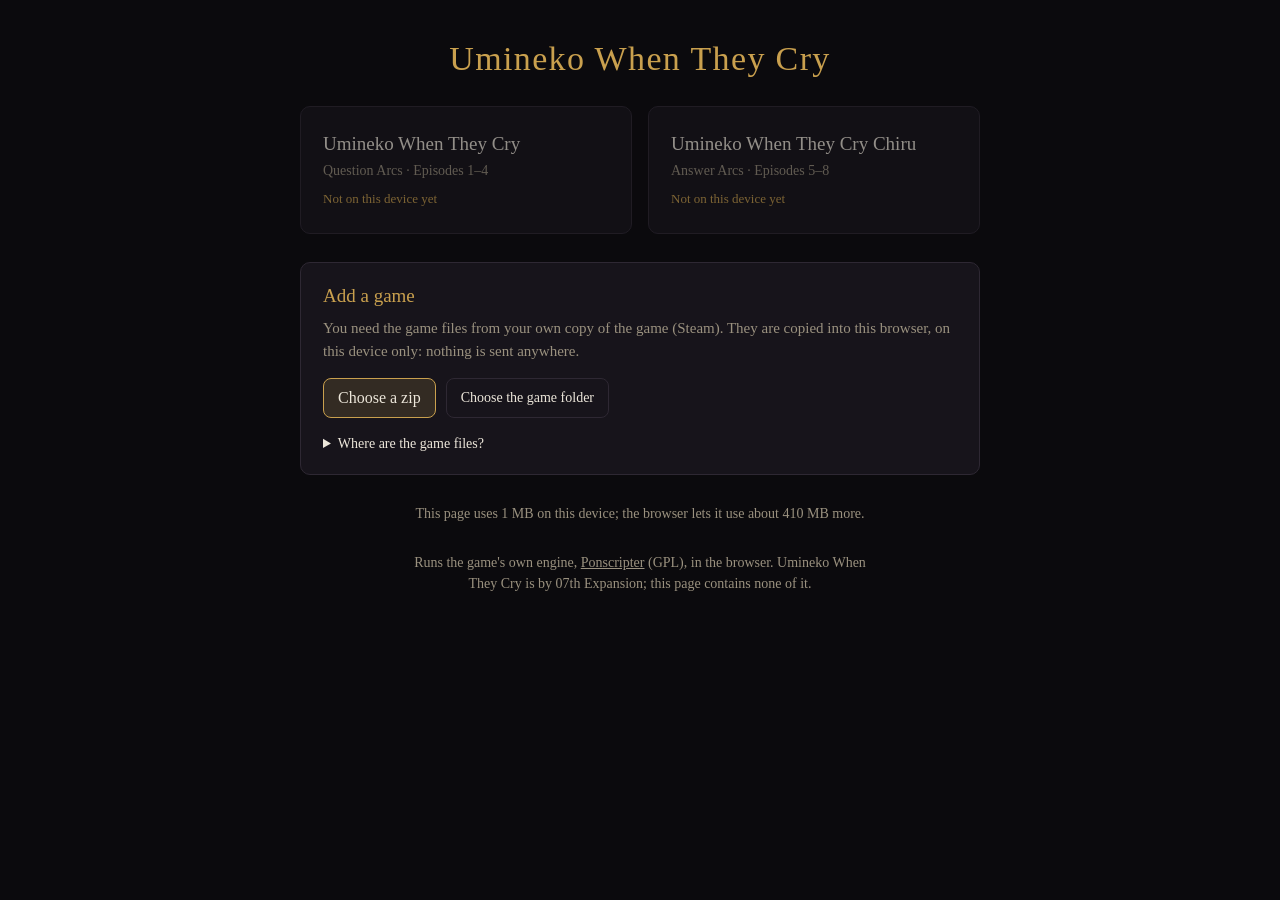
<file: index.html>
<!doctype html>
<html lang="en">
<head>
<meta charset="utf-8">
<meta name="viewport" content="width=device-width, initial-scale=1, viewport-fit=cover">
<meta name="theme-color" content="#0b0a0d">
<meta name="apple-mobile-web-app-capable" content="yes">
<meta name="mobile-web-app-capable" content="yes">
<meta name="apple-mobile-web-app-status-bar-style" content="black-translucent">
<meta name="apple-mobile-web-app-title" content="Umineko">
<link rel="manifest" href="app.webmanifest">
<link rel="icon" href="icon.png">
<link rel="apple-touch-icon" href="icon.png">
<title>Umineko</title>
<link rel="stylesheet" href="style.css">
<link rel="stylesheet" href="library.css">
</head>
<body>
<main class="launcher library">
  <h1>Umineko When They Cry</h1>

  <p class="warning" id="unsupported" hidden>This browser cannot keep a game on the device. Use a recent Safari, Chrome, Edge or Firefox.</p>
  <p class="warning" id="ios-install" hidden>On iPhone and iPad, first add this page to the Home Screen: tap <strong>Share</strong>, then <strong>Add to Home Screen</strong>. Then open Umineko from the Home Screen and import the game there. A game imported in Safari stays in Safari, and Safari deletes it after a few weeks without a visit.</p>

  <div class="games" id="games"></div>

  <section class="panel" id="import">
    <h2>Add a game</h2>
    <p>You need the game files from your own copy of the game (Steam). They are copied into this browser, on this device only: nothing is sent anywhere.</p>
    <div class="actions">
      <label class="button primary">Choose a zip<input type="file" id="pick-zip" accept=".zip,application/zip"></label>
      <label class="button" id="folder-button">Choose the game folder<input type="file" id="pick-folder" webkitdirectory multiple></label>
    </div>
    <div id="progress" hidden>
      <p id="progress-stage"></p>
      <progress id="progress-bar" max="1" value="0"></progress>
      <p id="progress-detail"></p>
    </div>
    <p class="result" id="import-result" hidden></p>
    <details>
      <summary>Where are the game files?</summary>
      <ol>
        <li>In Steam, right-click the game, then <strong>Manage</strong> → <strong>Browse local files</strong>. The folder that opens is the game folder (it holds <code>arc.nsa</code> and <code>0.utf</code>).</li>
        <li id="help-folder">On a computer: <strong>Choose the game folder</strong> above and pick that folder.</li>
        <li>For a phone or tablet, make a zip of that folder on the computer: right-click it, then <strong>Compress</strong> (Mac) or <strong>Send to</strong> → <strong>Compressed (zipped) folder</strong> (Windows). Put the zip on iCloud Drive or Google Drive, or send it to the phone with AirDrop, then <strong>Choose a zip</strong> above.</li>
        <li>Once the game is imported, the zip can be deleted to get the room back.</li>
      </ol>
      <p>The Question Arcs need about 2.7 GB free, the Answer Arcs about 4 GB, plus room for the zip while importing.</p>
    </details>
  </section>

  <p class="note" id="storage"></p>
  <p class="note">Runs the game's own engine, <a href="source/README.txt">Ponscripter</a> (GPL), in the browser. Umineko When They Cry is by 07th Expansion; this page contains none of it.</p>
</main>
<script src="store.js"></script>
<script src="library.js"></script>
</body>
</html>
</file>
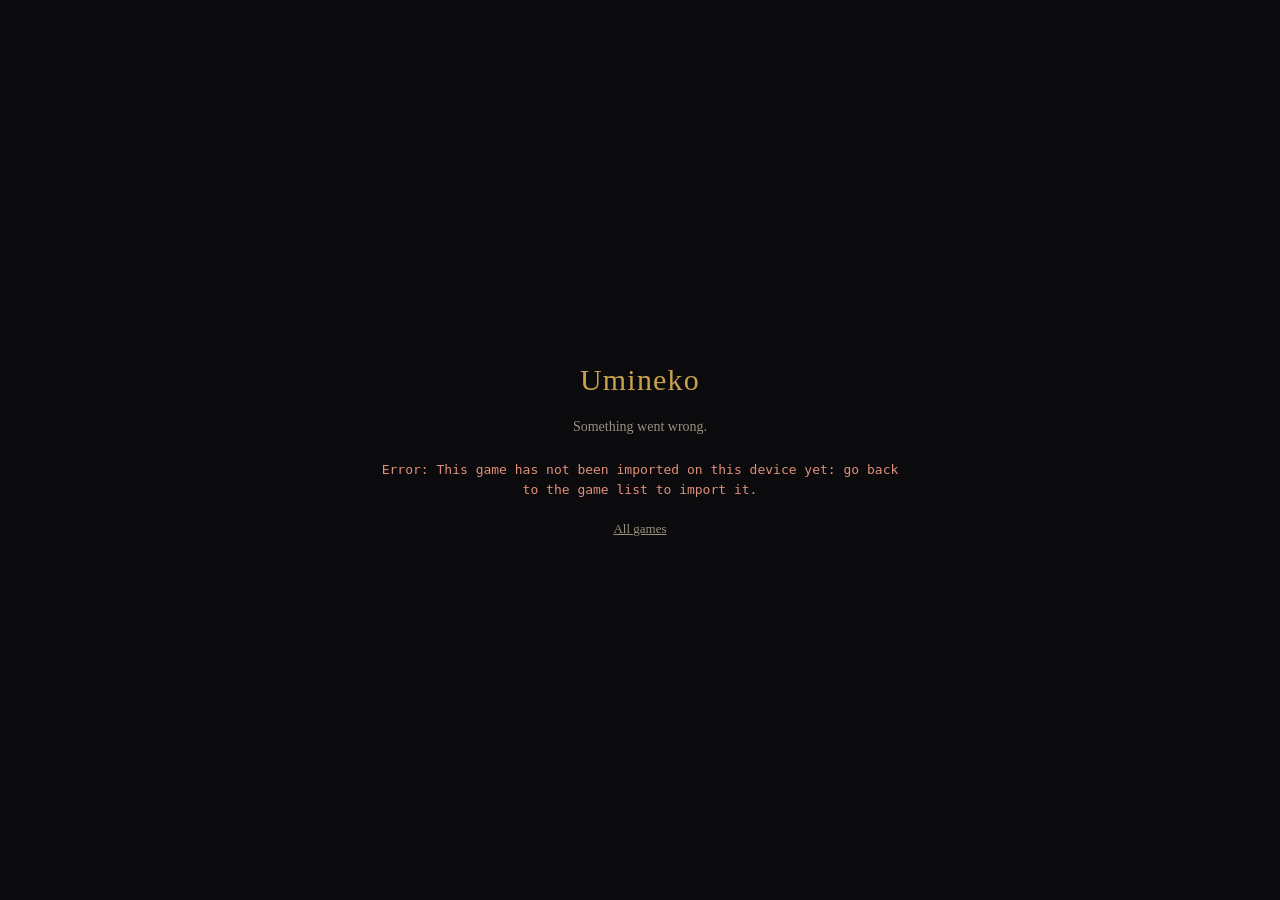
<file: play.html>
<!doctype html>
<html lang="en">
<head>
<meta charset="utf-8">
<meta name="viewport" content="width=device-width, initial-scale=1, maximum-scale=1, user-scalable=no, viewport-fit=cover">
<meta name="theme-color" content="#0b0a0d">
<meta name="apple-mobile-web-app-capable" content="yes">
<meta name="mobile-web-app-capable" content="yes">
<meta name="apple-mobile-web-app-status-bar-style" content="black-translucent">
<link rel="manifest" href="app.webmanifest">
<link rel="icon" href="data:image/svg+xml,%3Csvg xmlns='http://www.w3.org/2000/svg' viewBox='0 0 32 32'%3E%3Crect width='32' height='32' rx='6' fill='%230b0a0d'/%3E%3Cpath d='M16 6c3 4 7 5 9 9-3 0-5 1-6 3 2 1 3 3 3 6-3-1-5-3-6-6-1 3-3 5-6 6 0-3 1-5 3-6-1-2-3-3-6-3 2-4 6-5 9-9z' fill='%23c9a04e'/%3E%3C/svg%3E">
<title>Umineko</title>
<link rel="stylesheet" href="style.css">
</head>
<body class="player">
<div id="stage">
  <div id="frame">
    <canvas id="canvas" tabindex="0"></canvas>
    <div id="touch" hidden></div>
    <video id="video" playsinline hidden></video>
    <div id="video-hint" hidden>Tap beside the picture for sound</div>
    <div id="save-warning" hidden>Save not kept yet — don’t close the app</div>
    <div id="busy" hidden>Loading…</div>
  </div>
  <div id="reader" lang="en"><div id="reader-page"></div><div id="reader-buttons"></div></div>
  <div id="controls" hidden>
    <button type="button" data-action="menu">Menu</button>
    <button type="button" data-action="log">Log</button>
    <button type="button" data-action="auto">Auto</button>
    <button type="button" data-action="skip">Skip</button>
    <button type="button" data-action="turn">Turn</button>
  </div>
</div>
<div id="quit" hidden>
  <div class="quit-box" role="alertdialog" aria-labelledby="quit-title">
    <p id="quit-title">Quit the game?</p>
    <p class="quit-note">What you read since your last save will be lost.</p>
    <div class="quit-buttons">
      <button type="button" id="quit-no">Keep reading</button>
      <button type="button" id="quit-yes">Quit</button>
    </div>
  </div>
</div>
<div id="boot">
  <h1 id="boot-title">Umineko</h1>
  <p id="boot-status">Loading…</p>
  <button type="button" id="start" disabled>Start</button>
  <p id="turn-hint">The picture is turned: turn your phone to read. The Turn button puts it back.</p>
  <pre id="boot-error" hidden></pre>
  <a href="./">All games</a>
</div>
<script src="engine/ponscr.js"></script>
<script src="store.js"></script>
<script src="source.js"></script>
<script src="shell.js"></script>
</body>
</html>
</file>
<file: style.css>
:root {
  --bg: #0b0a0d;
  --panel: #17141b;
  --line: #2e2833;
  --text: #ece6da;
  --muted: #9a917f;
  --gold: #c9a04e;
  --gold-soft: rgba(201, 160, 78, 0.16);
  color-scheme: dark;
}

* { box-sizing: border-box; }

html, body {
  margin: 0;
  height: 100%;
  background: var(--bg);
  color: var(--text);
  font-family: "Iowan Old Style", "Palatino Linotype", Palatino, Georgia, serif;
  -webkit-text-size-adjust: 100%;
}

button { font: inherit; color: inherit; }

/* ------------------------------------------------------------- launcher */

.launcher {
  min-height: 100%;
  display: flex;
  flex-direction: column;
  align-items: center;
  justify-content: center;
  gap: 28px;
  padding: 32px 16px;
}

.launcher h1 {
  margin: 0;
  font-size: clamp(22px, 5vw, 34px);
  font-weight: 500;
  letter-spacing: 0.04em;
  color: var(--gold);
  text-align: center;
}

.launcher p.note {
  margin: 0;
  max-width: 34em;
  color: var(--muted);
  font-size: 14px;
  line-height: 1.5;
  text-align: center;
}

.games {
  display: grid;
  grid-template-columns: repeat(auto-fit, minmax(240px, 1fr));
  gap: 16px;
  width: min(680px, 100%);
}

.game {
  display: block;
  padding: 26px 22px;
  border: 1px solid var(--line);
  border-radius: 10px;
  background: var(--panel);
  color: inherit;
  text-decoration: none;
  transition: border-color 0.15s, background 0.15s;
}

.game:hover, .game:focus-visible {
  border-color: var(--gold);
  background: #1d1922;
  outline: none;
}

.game strong { display: block; font-size: 19px; font-weight: 500; }
.game span { display: block; margin-top: 8px; color: var(--muted); font-size: 14px; }

.login { display: flex; gap: 10px; width: min(360px, 100%); }

.login input, .login button {
  min-height: 46px;
  padding: 10px 14px;
  border: 1px solid var(--line);
  border-radius: 8px;
  background: var(--panel);
  color: var(--text);
  font: inherit;
  font-size: 16px;
}

.login input { flex: 1; min-width: 0; }
.login input:focus-visible { border-color: var(--gold); outline: none; }
.login button { border-color: var(--gold); background: var(--gold-soft); cursor: pointer; }

/* --------------------------------------------------------------- player */

body.player {
  overflow: hidden;
  position: fixed;
  inset: 0;
  touch-action: none;
  -webkit-user-select: none;
  user-select: none;
  -webkit-touch-callout: none;
  overscroll-behavior: none;
}

#stage {
  position: absolute;
  inset: 0;
  display: flex;
  align-items: center;
  justify-content: center;
  /* No bottom padding: the picture is worth more than the strip the home indicator floats over. */
  padding: env(safe-area-inset-top) env(safe-area-inset-right) 0 env(safe-area-inset-left);
}

/* A phone held upright: the stage is turned a quarter so that the picture
   spans the long side of the screen, to be read with the phone on its side.
   shell.js sizes and places it. Stage top is then the screen's right edge. */
body.rotated #stage {
  inset: 0 auto auto 0;
  transform-origin: 0 0;
  padding: env(safe-area-inset-right) env(safe-area-inset-bottom) env(safe-area-inset-left) env(safe-area-inset-top);
}

/* Takes the touches in place of the canvas while the stage is turned. */
#touch { position: absolute; inset: 0; }

#frame { position: relative; flex: none; background: #000; }

#canvas {
  display: block;
  width: 100%;
  height: 100%;
  outline: none;
  -webkit-tap-highlight-color: transparent;
}

#video {
  position: absolute;
  inset: 0;
  width: 100%;
  height: 100%;
  background: #000;
  object-fit: contain;
}

[hidden] { display: none !important; }

/* On-screen controls: a strip beside the picture in landscape, below it in portrait. */
#controls {
  flex: none;
  display: flex;
  flex-direction: column;
  justify-content: center;
  gap: 8px;
  padding: 8px;
}

body.portrait #stage { flex-direction: column; }
body.portrait #controls { flex-direction: row; flex-wrap: wrap; }

#controls button {
  min-width: 62px;
  min-height: 44px;
  padding: 6px 10px;
  border: 1px solid var(--line);
  border-radius: 8px;
  background: var(--panel);
  color: var(--muted);
  font-size: 13px;
  letter-spacing: 0.03em;
  cursor: pointer;
  touch-action: manipulation;
}

#controls button:active, #controls button.on {
  border-color: var(--gold);
  background: var(--gold-soft);
  color: var(--text);
}

body.no-controls #controls { display: none; }

#busy {
  position: absolute;
  right: 10px;
  bottom: 10px;
  padding: 5px 10px;
  border-radius: 6px;
  background: rgba(0, 0, 0, 0.72);
  color: var(--text);
  font-size: 12px;
  font-family: system-ui, sans-serif;
  pointer-events: none;
}

/* --------------------------------------------------------- start screen */

#boot {
  position: absolute;
  inset: 0;
  z-index: 10;
  display: flex;
  flex-direction: column;
  align-items: center;
  justify-content: center;
  gap: 22px;
  padding: 24px;
  background: var(--bg);
  text-align: center;
}

#boot h1 {
  margin: 0;
  font-size: clamp(20px, 5vw, 30px);
  font-weight: 500;
  letter-spacing: 0.04em;
  color: var(--gold);
}

#boot-status { margin: 0; min-height: 1.4em; color: var(--muted); font-size: 14px; }

#start {
  padding: 13px 38px;
  border: 1px solid var(--gold);
  border-radius: 8px;
  background: var(--gold-soft);
  font-size: 17px;
  letter-spacing: 0.06em;
  cursor: pointer;
}

#start:disabled { border-color: var(--line); background: none; color: var(--muted); cursor: default; }

#boot a { color: var(--muted); font-size: 13px; }

#turn-hint { display: none; margin: 0; max-width: 22em; color: var(--muted); font-size: 13px; line-height: 1.5; }
body.rotated #turn-hint { display: block; }

#boot-error {
  max-width: 40em;
  margin: 0;
  color: #e0907a;
  font: 13px/1.5 ui-monospace, Menlo, monospace;
  white-space: pre-wrap;
  -webkit-user-select: text;
  user-select: text;
}

/* ---------------------------------------------------------- large print */

/* The text again, under the picture, when a phone is held upright (shell.js). */
#reader { display: none; }

body.portrait #reader {
  display: block;
  flex: 1 1 auto;
  align-self: stretch;
  min-height: 0;
  overflow-y: auto;
  overscroll-behavior: contain;
  touch-action: pan-y;
  padding: 14px 18px;
  background: #000;
  color: #fff;
  font-family: Georgia, serif;
  font-size: clamp(17px, 4.9vw, 26px);
  line-height: 1.5;
  white-space: pre-wrap;
  overflow-wrap: break-word;
  cursor: pointer;
}

/* The game's click-wait icon (an arrow, or a page), at the end of the text. */
.wait-icon {
  display: inline-block;
  width: 0.95em;
  height: 0.95em;
  margin-left: 0.3em;
  vertical-align: -0.12em;
  background-repeat: no-repeat;
  background-position: 0 0;
}

/* A backlog page in the large print. */
#reader.log { background: #0d0c12; box-shadow: inset 0 0 0 1px var(--line); }
#reader.log::before {
  content: "Log · swipe down: earlier · up: later · tap: back to the story";
  display: block;
  margin-bottom: 10px;
  color: var(--muted);
  font: 12px system-ui, sans-serif;
  letter-spacing: 0.04em;
}

/* Read sideways on a phone, the buttons float over the side of the screen,
   hidden until a tap beside the picture (shell.js). */
body.autohide #controls {
  position: absolute;
  top: 0;
  bottom: 0;
  right: max(4px, env(safe-area-inset-right));
  z-index: 5;
  transition: opacity 0.2s;
}

body.autohide.rotated #controls { right: 4px; }
body.autohide:not(.controls-shown) #controls { opacity: 0; pointer-events: none; }

/* The game has taken its text window away: so goes the large print. */
#reader.away #reader-page { visibility: hidden; }

/* What can be pressed, under the large print (shell.js, "buttons"). */
#reader-buttons { display: flex; flex-direction: column; gap: 10px; }
#reader-buttons:not(:empty) { margin-top: 18px; }

#reader-buttons button {
  display: block;
  width: 100%;
  margin: 0;
  border: 1px solid var(--line);
  border-radius: 8px;
  background: #0b0a0d;
  cursor: pointer;
  touch-action: manipulation;
  -webkit-tap-highlight-color: transparent;
}

/* A choice: the game's words in its colours, the "on" one while pressed. */
#reader-buttons .choice {
  padding: 12px 16px;
  color: var(--off);
  font-size: 1em;
  line-height: 1.35;
  text-align: left;
  white-space: normal;
}

#reader-buttons .choice:active { color: var(--on); border-color: var(--on); }

#reader-buttons .picture { padding: 4px; line-height: 0; }
#reader-buttons .picture:active { border-color: var(--gold); }
#reader-buttons .picture canvas { max-width: 100%; height: auto; }
#reader-buttons .row { display: flex; gap: 10px; }
#reader-buttons .row button { flex-basis: 0; min-width: 0; }
#reader-buttons .row .picture canvas { width: 100%; }
#reader-buttons .choice { display: flex; flex-wrap: wrap; justify-content: space-between; column-gap: 1em; }


/* A save the engine wrote but the device or server has not kept yet. */
#save-warning {
  position: absolute;
  left: 50%;
  top: 8px;
  transform: translateX(-50%);
  z-index: 5;
  padding: 5px 12px;
  border-radius: 6px;
  background: rgba(150, 30, 30, 0.85);
  color: #fff;
  font: 12px system-ui, sans-serif;
  white-space: nowrap;
  pointer-events: none;
}

/* A movie that had to start without sound says how to get it. */
#video-hint {
  position: absolute;
  left: 50%;
  bottom: 8px;
  transform: translateX(-50%);
  padding: 5px 12px;
  border-radius: 6px;
  background: rgba(0, 0, 0, 0.72);
  color: var(--text);
  font: 12px system-ui, sans-serif;
  white-space: nowrap;
  pointer-events: none;
}

/* Asked on a back swipe or the Back button (shell.js, "leaving"). */
#quit {
  position: fixed;
  inset: 0;
  z-index: 30;
  display: flex;
  align-items: center;
  justify-content: center;
  padding: 16px;
  background: rgba(0, 0, 0, 0.6);
}
#quit[hidden] { display: none; }
.quit-box {
  width: min(340px, 100%);
  padding: 22px 20px 18px;
  border: 1px solid var(--line);
  border-radius: 12px;
  background: var(--panel);
}
.quit-box p { margin: 0; }
#quit-title { font-size: 19px; color: var(--gold); }
.quit-note { margin-top: 8px !important; color: var(--muted); font-size: 14px; line-height: 1.45; }
.quit-buttons { display: flex; gap: 10px; margin-top: 20px; }
.quit-buttons button {
  flex: 1;
  min-height: 44px;
  border: 1px solid var(--line);
  border-radius: 8px;
  background: var(--bg);
  color: var(--text);
  font: inherit;
  font-size: 15px;
  cursor: pointer;
}
#quit-no { border-color: var(--gold); background: var(--gold-soft); }
</file>
<file: library.css>
/* Game list of the static site (index.html); the rest is in style.css. */

.library { justify-content: flex-start; padding-top: max(40px, env(safe-area-inset-top)); }

.library h2 { margin: 0 0 10px; font-size: 19px; font-weight: 500; color: var(--gold); }

.library p, .library li { line-height: 1.5; }

.card { display: flex; flex-direction: column; gap: 10px; }
.card.missing .game { opacity: 0.6; }
.card.missing .game:hover { border-color: var(--line); background: var(--panel); }
.game em { display: block; margin-top: 12px; color: var(--gold); font-size: 13px; font-style: normal; }

.tools { display: flex; flex-wrap: wrap; gap: 8px; }

.button, .tools button {
  display: inline-flex;
  align-items: center;
  min-height: 40px;
  padding: 8px 14px;
  border: 1px solid var(--line);
  border-radius: 8px;
  background: var(--panel);
  color: var(--text);
  font-size: 14px;
  cursor: pointer;
}

.button.primary { border-color: var(--gold); background: var(--gold-soft); font-size: 16px; }
.button input { display: none; }
.tools .button, .tools button { min-height: 36px; padding: 6px 12px; font-size: 13px; color: var(--muted); }
body.busy .button, .tools button:disabled { opacity: 0.5; pointer-events: none; }

.panel {
  width: min(680px, 100%);
  padding: 22px;
  border: 1px solid var(--line);
  border-radius: 10px;
  background: var(--panel);
}

.panel > p { margin: 0 0 16px; color: var(--muted); font-size: 15px; }
.actions { display: flex; flex-wrap: wrap; gap: 10px; }

#progress { margin-top: 18px; }
#progress p { margin: 0; font-size: 14px; }
#progress-detail { color: var(--muted); }
progress { width: 100%; height: 10px; margin: 8px 0; accent-color: var(--gold); }

.result { margin: 16px 0 0; font-size: 15px; color: var(--gold); }
.result.error { color: #e0907a; }

details { margin-top: 18px; color: var(--muted); font-size: 14px; }
summary { color: var(--text); cursor: pointer; }
details ol { padding-left: 1.3em; }
details li { margin: 8px 0; }
details strong { color: var(--text); font-weight: normal; }
code { font-size: 13px; }

.warning {
  width: min(680px, 100%);
  margin: 0;
  padding: 14px 16px;
  border: 1px solid var(--gold);
  border-radius: 10px;
  background: var(--gold-soft);
  font-size: 15px;
  line-height: 1.5;
}
.note a { color: var(--muted); }
</file>
